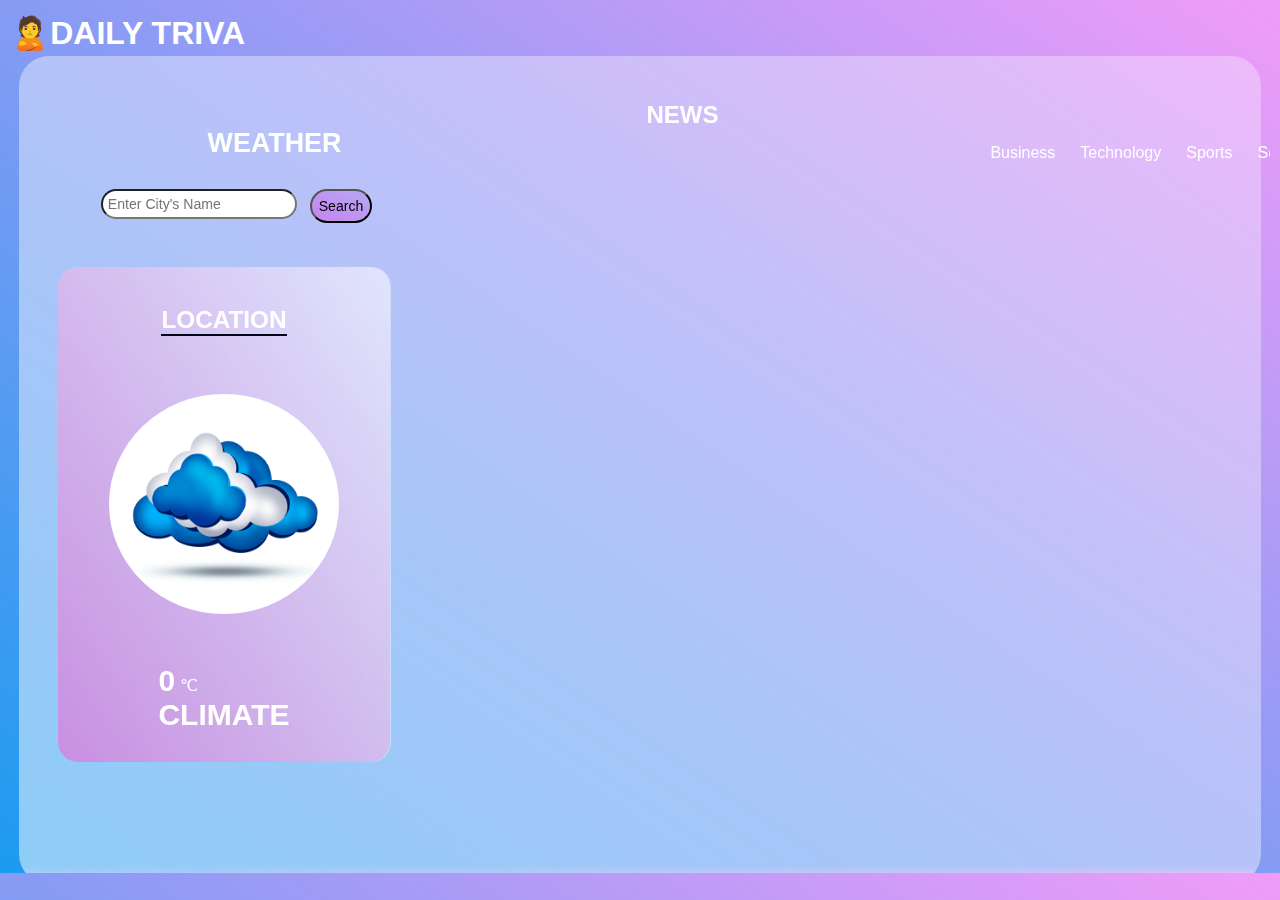
<file: Daily_Triva/news.html>
<!DOCTYPE html>
<html>
    <head>
        <meta charset="UTF-8">
        <meta name="viewport" content="width=device-width, initial-scale=1.0">
        <meta data-n-head="ssr" data-hid="mobile-web-app-capable" name="mobile-web-app-capable" content="yes">
        <meta data-n-head="ssr" data-hid="og:type" name="og:type" property="og:type" content="website">
        
        <link rel="stylesheet" href="news.css">
        <title>Your Daily News App</title>
        <meta charset="UTF-8">
    </head>
        <body>
          
    <div class="news">

        <h1 style="color: white; " class="dll">&#128590;<b>DAILY TRIVA </b></h1>

     <div class="name">



        <div class="weather">


         <div class="wraper">
            <h2 id="wed"><b>WEATHER</b></h2>
            <div class="city_name">
                <form>
                    <input type="text" id="fname" name="fname" placeholder="Enter City's Name" >
                    <button type="button" id="bt">Search</button><br>
                </form>
            </div>
         </div>


        <div class="location">
            <h2 id="loc"><b>LOCATION</b></h2><br>
            <img id="im" src="./cloud.jpg" width="100%">
            <div class="mast">
                <span id="temp" style="font-size: 30px;"><b>0</b></span>
                <span>&#8451</span><br>
                <span style="font-size: 30px;" id="cli"><b>CLIMATE</b></span>
            </div>
        </div>

        </div>


        <div class="nitm">

        <div>
            <h2 class="nw">NEWS</h2>

            <div class="itm">
                
            </div>
        </div>
            
            
        <div class="new_item">  
            
            
        </div>

        </div>


         </div>

    </div>
    <script src="news.js"></script>
    <script src="newsapi.js"></script>
</body>
</html>
</file>
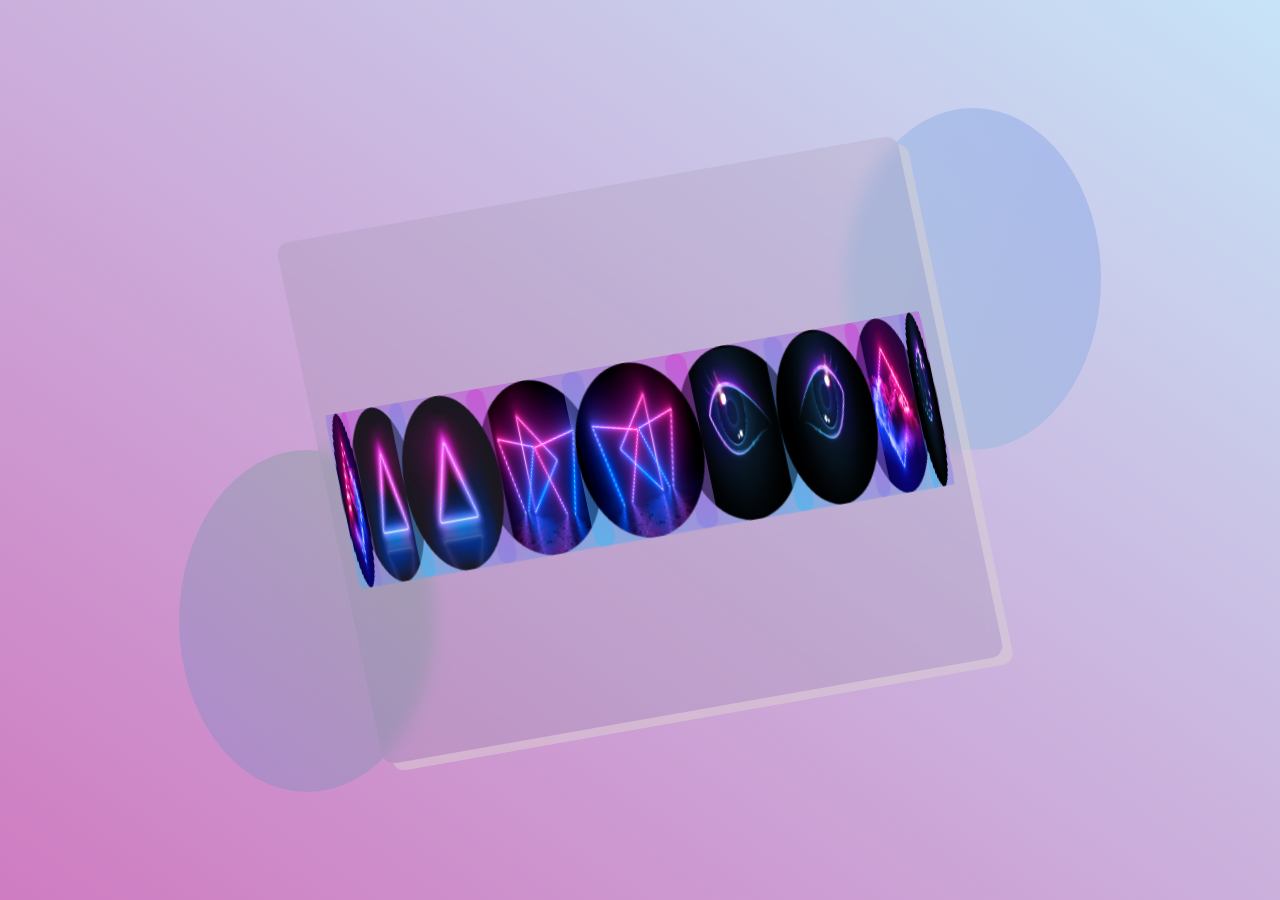
<file: Rotating_Image_Slider/Rotating_img_slider.html>
<!DOCTYPE html>

<html>

<head>
     <title>Rotating Image Slider</title>
     <link rel="stylesheet" href="slider.css">
</head>


<body>
        <span class="cr1"></span>
        <span class="crr3"></span>
        <!-- <button class="bt">CLICK HERE</button> -->
    <div class="dvv">
        <div class="slider">
            <span style="--i:1;"><img src="./im1.png"></span>
            <span style="--i:3;"><img src="./im4.jpg"></span>
            <span style="--i:4;"><img src="./im1.png"></span>
            <span style="--i:5;"><img src="./im2.jpg"></span>
            <span style="--i:6;"><img src="./im3.jpg"></span>
            <span style="--i:7;"><img src="./im4.jpg"></span>
            <span style="--i:8;"><img src="./im3.jpg"></span>
            <span style="--i:9;"><img src="./im2.jpg"></span>
            <span style="--i:2;"><img src="./im1.png"></span>
        </div>
    </div>
       
</body>

</html>
</file>
<file: Daily_Triva/news.css>
* {
    margin: 0;
    padding: 0;
    box-sizing: border-box;
  }
  
  body {
    background: linear-gradient(to right top,rgba(3, 144, 238, 0.9),rgba(227, 57, 243, 0.5));
    color: white;
    width: 100%;
    display: flex;
    flex-direction: column;
    justify-content: center;
    align-items: center;
    height: 97vh;
    font-family: "Outfit", sans-serif;
  }
.news{
    /* margin-top: 15px; */
    margin-top: 1.5vh;
    overflow: hidden;
}
.dll{
    width: 100%;
    position: relative;
    animation: mymove 30s infinite;
}
.dll:hover{
    animation-play-state: paused ;
}
@keyframes mymove{
    from{left: 0px;}
    to{left: 100%;}
}
.name{
    display: flex;
    margin: 0.5vh 1vh;
    height: auto;
    min-width: 95%;
    background-color: #0b193e;
    /* background: linear-gradient(to right top,#f268f7,#6cdbeb); */
    background: linear-gradient(to right top,rgba(255,255,255,0.5),rgba(255,255,255,0.3));
    backdrop-filter: blur(0.3rem);
    border-radius: 30px;
    height: 92vh;
    width: 97vw;
}
.weather{
    /* margin-left: 50px;
    margin-top: 70px; */
    margin-left: 3vw;
    margin-top: 8vh;
    
}
.wraper{
    padding-bottom: 3vw;

}
.wraper #wed{
    padding-bottom: 20px;
    font-size: 2.1vw;
    margin-left: 150px;
}

.wraper .city_name{
    padding: 10px;
    margin-left: 2.6vw;
}

.city_name #fname{
    font-size: 1.1vw;
    border-radius: 0.5cm;
    padding: 5px;
    margin-right: 1vw;
}

.city_name #bt{
    font-size: 1.1vw;
    background-color: #112a6e;
    background: linear-gradient(to right top,rgba(219, 67, 233, 0.5),rgba(159, 70, 218, 0.2));
    border-radius: 0.5cm;
    padding: 7px;
    cursor: pointer;
    position: fixed;
   
}
.location{
    background-color:  #112a6e;
    background: linear-gradient(to right top,rgba(202, 86, 206, 0.6),rgba(255, 255, 255, 0.3));
    backdrop-filter: blur(0.5rem);
    border-radius: 20px;
    height: 55vh;
    width: 26vw;
    justify-content: center;
    display: flex;
    flex-direction: column;
    align-items: center;
    row-gap: 20px;
}

.location #im{
    border-radius: 50%; 
    height: 28vh;
    width: 18vw;
    /* background: linear-gradient(to right top rgba(220, 124, 240, 0.4),rgba(255,44,55,0.2));  */
    margin-bottom: 30px;
    
}
.nitm{
    display: flex;
    flex-direction: column;
    row-gap: 20px;
}
.itm{
    gap: 25px;
    display: flex;
    justify-content: center;
    align-items: center;
    margin-left: 600px;
    margin-top: 15px;
    position: fixed;
}
.nw{
    margin-left: 20vw;
    margin-top: 5vh;
}
.new_item{
    display: flex;
    flex-direction: column;
    margin-left: 5vw;
    margin-top: 8vh;
    overflow-y: scroll;
    scrollbar-width: 0px;
  scrollbar-color: transparent;
}
.new_item .item{
    margin:2vh 1.5vw;
    padding: 2vh 1.5vh;
    border-radius: 20px;
    /* background-color: #112a6e; */
    background: linear-gradient(to right top,rgba(23, 71, 49, 0.9),rgba(45, 170, 76, 0.45));
    /* background: linear-gradient(to right top,rgba(14, 172, 119, 0.5),rgba(60, 159, 189, 0.3)); */
    backdrop-filter: blur(0.5);
    z-index: 3;
}
.location #loc{
    margin-top: 3vw;
    font-size: 1.9vw;
    border-bottom: 2px solid #00071b;
}
.location #loc:hover{
    color: #00071b;
    border-bottom: 2px solid #ffffff;
    /* animation: mymv 15s infinite; */
    /* position: relative; */
}
/* @keyframes mymv{
    from{left: 0px;}
    to{left: 100%;}
} */

.mast{
    margin-bottom: 30px;
}
.catagories:hover{
    color: greenyellow;
    cursor: pointer;
}
.hide{
    width: 0;
    height: 0;
    visibility: hidden;
}
</file>
<file: Rotating_Image_Slider/slider.css>
*{
    margin: 0;
    padding: 0;
}
body{
    background: linear-gradient(to right top ,rgba(175, 36, 152, 0.6),rgba(69, 164, 228, 0.3));
    height: 100vh;
    display: flex;
    align-items: center;
    justify-content: center;
    overflow: hidden;
}
.slider{
    display: flex;
    align-items: center;
    width: 10vw;
    height: 20vh;
    transform-style: preserve-3d;
    animation: rotate 20s linear infinite;
}
@keyframes rotate{
    0%{
        transform: perspective(1000px) rotateY(0deg);
    }
    100%{
        transform: perspective(1000px) rotateY(360deg);
    }
}
.slider span{
    border-radius: 10px;
    width: 100%;
    height: 100%;
    transform-origin: center;
    transform-style: preserve-3d;
    position: absolute;
    transform: rotateY(calc(var(--i)*40deg)) translateZ(300px);
    background: linear-gradient(to right top,rgba(62, 185, 241, 0.5),rgba(207, 60, 212, 0.5));
}
.slider span img{
    height: 100%;
    width: 100%;
    border-radius: 50%;
    transition: 2s;
}
.slider:hover{
    animation-play-state: paused;
}
.slider span:hover img{
    transform: translateY(-2vh) scale(1.2);
}
.dvv{
    width: 50vw;
    height: 60vh;
    background: linear-gradient(to right top,rgba(125, 140, 158, 0.2),rgba(167, 142, 165, 0.2));
    display: flex;
    justify-content: center;
    align-items: center;
    border-radius: 1vw;
    position: absolute;
    /* border: 1px solid; */
    box-shadow: 9px 9px  rgba(219, 209, 209, 0.5);
    transform: rotateZ(-10deg) rotateY(10deg) rotateX(10deg);
    backdrop-filter: blur(0.5rem);
    z-index: 3;
}
/* .circle{
    width: 100%;
    height: 100%;
    display: flex;
    flex-direction: row;
    align-items: center;
} */
.cr1{
    margin-top: 2vh;
    margin-right: 8vw;
    margin-left: 60vw;
    margin-bottom: 40vh;
    border-radius: 50%;
    width: 20vw;
    height: 38vh;
    background-color: rgb(27, 127, 214);
    background: linear-gradient(to right top,rgba(76, 218, 210, 0.2),rgba(51, 83, 223, 0.2));
    position: absolute;
}
.crr3{
    margin-bottom: 2vh;
    margin-left: 8vw;
    margin-right: 60vw;
    margin-top: 40vh;
    border-radius: 50%;
    width: 20vw;
    height: 38vh;
    background: linear-gradient(to right top,rgba(55, 133, 223, 0.2),rgba(40, 160, 46, 0.2));
}
.bt{
    margin-bottom: 40vh;
    margin-left: 4vw;
    margin-right: 80vw;
    margin-top: 2vh;
    border-radius: 7%;
    width: 10vw;
    height: 10vh;
    position: absolute;
    font-family: 'Courier New', Courier, monospace;
    font-size: 1.5vw;
    background: linear-gradient(to right top,rgba(65, 81, 226, 0.7),rgba(114, 214, 119, 0.4));
    box-shadow: 4px 4px rgba(219, 209, 209, 0.9);
    transform: rotateZ(-10deg) rotateY(10deg) rotateX(10deg);
    border: 1px solid rgba(219, 209, 209, 0.9);
}
</file>
